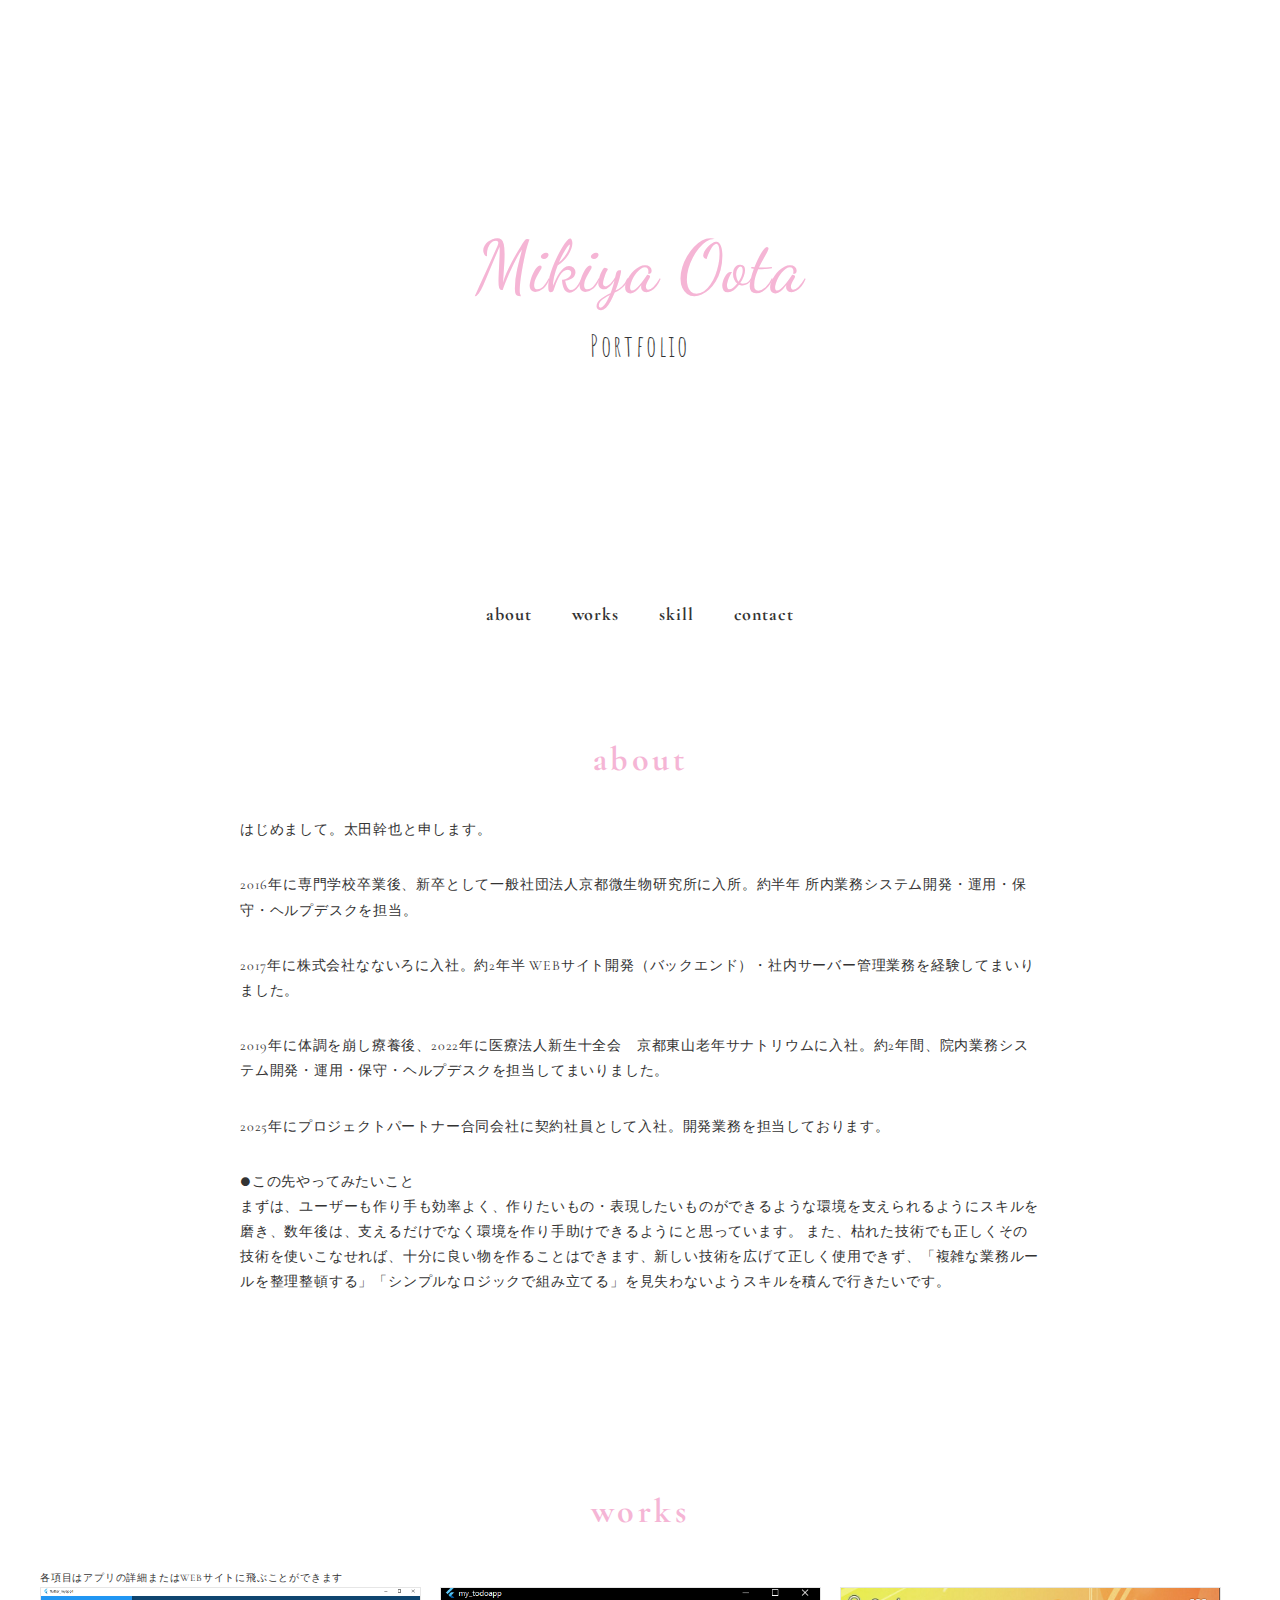
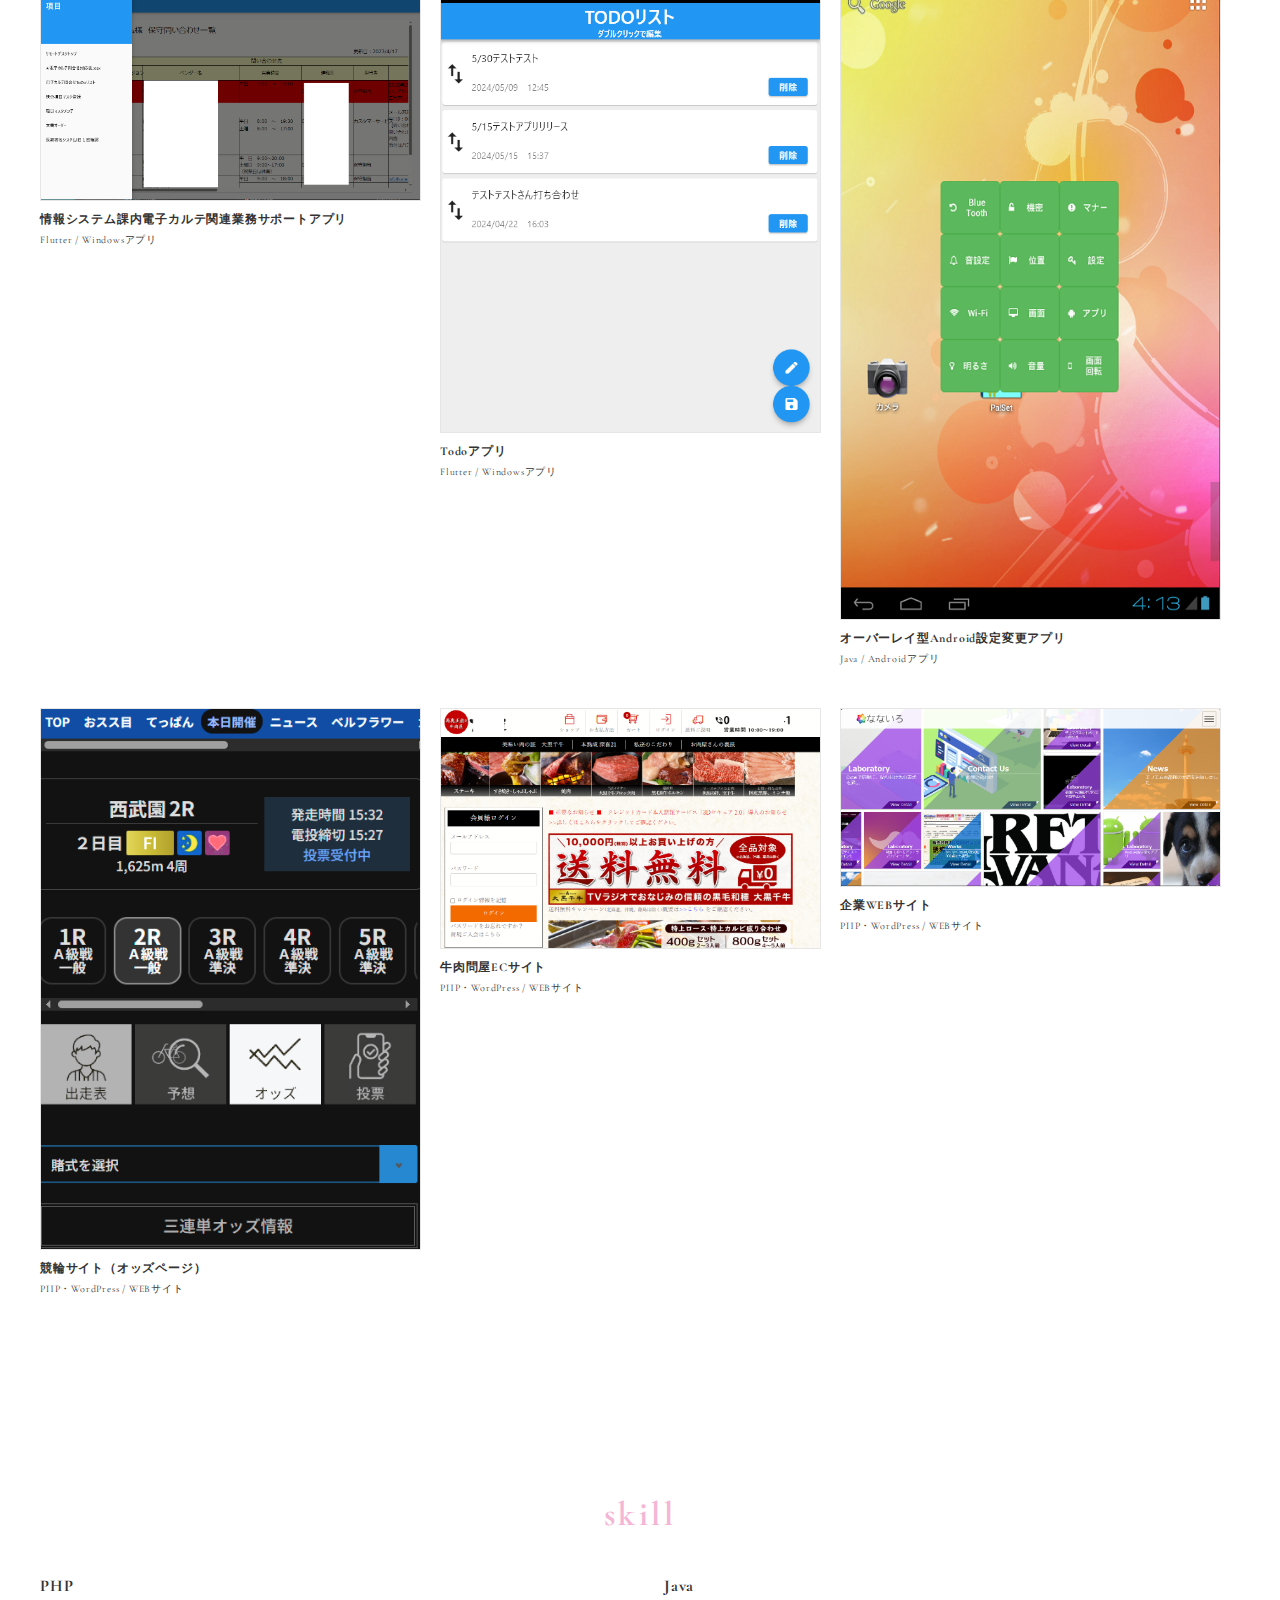
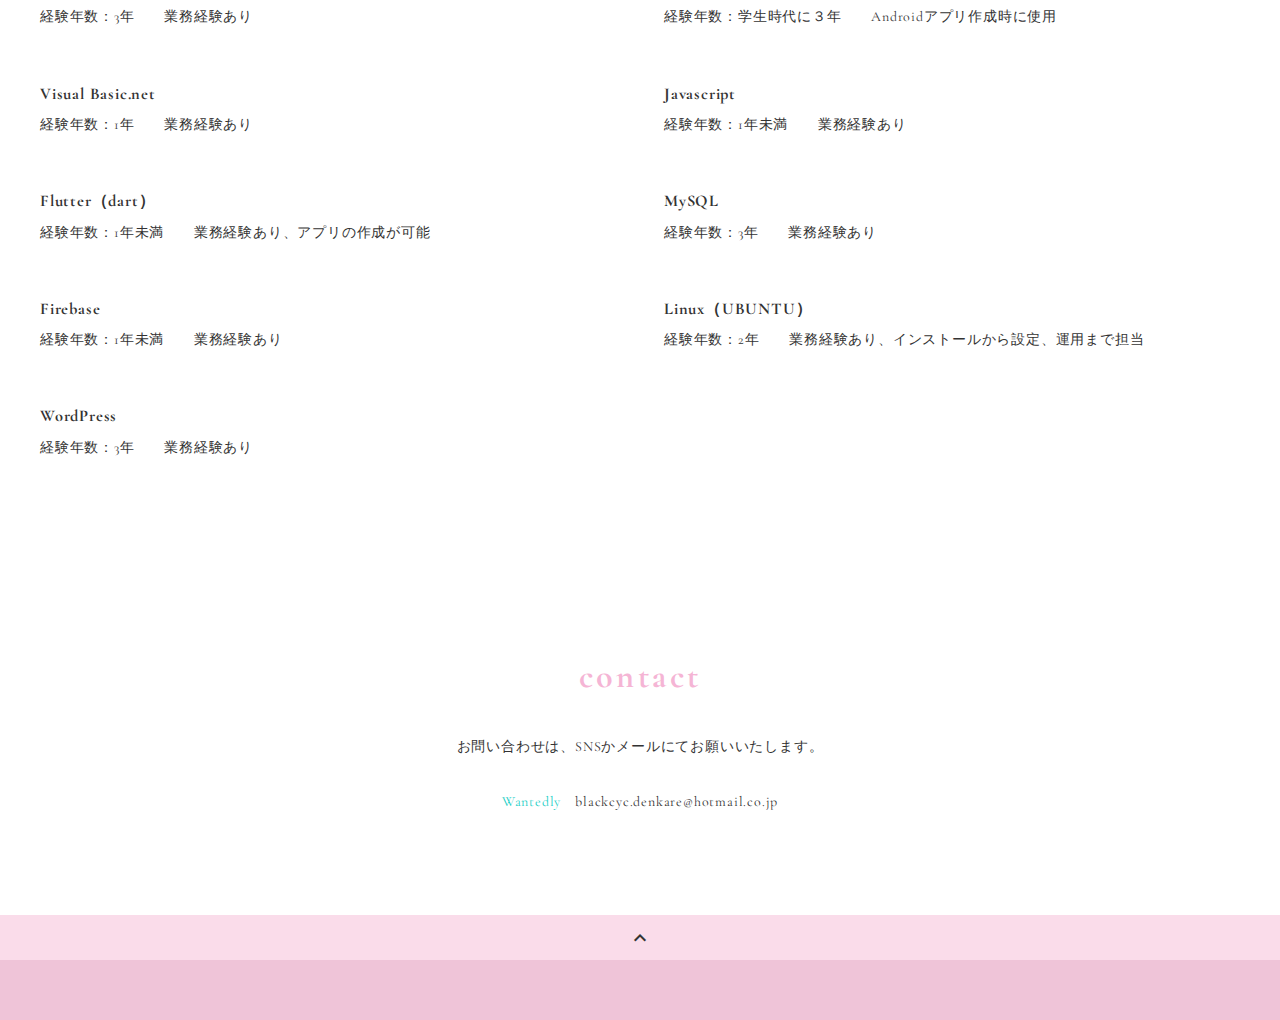
<file: index.html>
<!DOCTYPE html>
<html>
<head>
  <meta charset="utf-8">
  <meta name="viewport" content="width=device-width,initial-scale=1.0,user-scalable=no">
  <meta property='og:type' content='website'>
  <meta property='og:title' content='エンジニアmikiya oota ポートフォリオ'>
  <meta property='og:url' content='https://ota-m-kyoto.github.io/portfolio/'>
  <meta property='og:description' content='mikiya ootaのポートフォリオサイトです。'>
  <meta property="og:image" content="img/ogp.png">
  <meta name="description" content="mikiya ootaのポートフォリオサイトです" />
  <title>Mikiya Oota ポートフォリオ</title>
  <link rel="preconnect" href="https://fonts.gstatic.com">
  <link
    href="https://fonts.googleapis.com/css2?family=Amatic+SC&family=Cormorant+Garamond&family=Dancing+Script&display=swap"
    rel="stylesheet">
  <link href="https://fonts.googleapis.com/css?family=Material+Icons+Outlined" rel="stylesheet">
  <link href="css/ress.css" media="all" rel="stylesheet" type="text/css" />
  <link href="css/style.css" media="all" rel="stylesheet" type="text/css" />
  <link rel="shortcut icon" href="img/favicon.ico" />
  <link rel=”canonical” href=”https://ota-m-kyoto.github.io/portfolio/” />
</head>

<body>
  <div class="wrapper">



    <main class="content">

      <!-- header -->
      <header class="header">
        <div class="header-inner">
          <p class="header-title">Mikiya Oota</p>
          <p class="header-subtitle">Portfolio</p>
        </div>

      </header>
      <!-- /header -->

      <!-- gnav -->
      <nav class="gnav">
        <div class="gnav-inner">
          <ul class="gnav-list">
            <li class="gnav-item"><a href="#about">about</a></li>
            <li class="gnav-item"><a href="#works">works</a></li>
            <li class="gnav-item"><a href="#skill">skill</a></li>
            <li class="gnav-item"><a href="#contact">contact</a></li>
          </ul>
        </div>
      </nav>
      <!-- /gnav -->

      <!-- about -->
      <section class="about section" id="about">
        <div class="inner">
          <h2 class="title">about</h2>
          <div class="profile">
            <!--<p class="profile-img">
              <img src="img/profile.jpg" alt="">
            </p>-->
            <div class="profile-body">
              <p>はじめまして。太田幹也と申します。</p>
              <p>2016年に専門学校卒業後、新卒として一般社団法人京都微生物研究所に入所。約半年 所内業務システム開発・運用・保守・ヘルプデスクを担当。</p>
              <p>2017年に株式会社なないろに入社。約2年半 WEBサイト開発（バックエンド）・社内サーバー管理業務を経験してまいりました。</p>
              <p>2019年に体調を崩し療養後、2022年に医療法人新生十全会　京都東山老年サナトリウムに入社。約2年間、院内業務システム開発・運用・保守・ヘルプデスクを担当してまいりました。</p>
              <p>2025年にプロジェクトパートナー合同会社に契約社員として入社。開発業務を担当しております。</p>
              <p>●この先やってみたいこと<br>
                  まずは、ユーザーも作り手も効率よく、作りたいもの・表現したいものができるような環境を支えられるようにスキルを磨き、数年後は、支えるだけでなく環境を作り手助けできるようにと思っています。
                  また、枯れた技術でも正しくその技術を使いこなせれば、十分に良い物を作ることはできます、新しい技術を広げて正しく使用できず、「複雑な業務ルールを整理整頓する」「シンプルなロジックで組み立てる」を見失わないようスキルを積んで行きたいです。</p>
            </div>
          </div>
        </div>
      </section>
      <!-- /about -->

      <!-- works -->
      <section class="works section" id="works">
        <div class="inner">
          <h2 class="title">works</h2>
          <p class="works-info">各項目はアプリの詳細またはWEBサイトに飛ぶことができます</p>
          <div class="works-list">
            <a class="works-item" href="denkaruapp.html">
              <p class="works-img"><img src="img/denkaruapptop.png" alt="" /></p>
              <p class="works-name">情報システム課内電子カルテ関連業務サポートアプリ</p>
              <p class="works-info">Flutter  / Windowsアプリ</p>
            </a>
            <a class="works-item" href="todoapp.html">
              <p class="works-img"><img src="img/todotop.png" alt="" /></p>
              <p class="works-name">Todoアプリ</p>
              <p class="works-info">Flutter  / Windowsアプリ</p>
            </a>
            <a class="works-item" href="Androidapp.html">
              <p class="works-img"><img src="img/androidapptop.png" alt="" /></p>
              <p class="works-name">オーバーレイ型Android設定変更アプリ</p>
              <p class="works-info">Java  / Androidアプリ</p>
            </a>
            <a class="works-item" href="https://keirinsponichi.jp/sanrentan/?sr=SR202405204411" target="_blank">
              <p class="works-img"><img src="img/keirintop.png" alt="" /></p>
              <p class="works-name">競輪サイト（オッズページ）</p>
              <p class="works-info">PHP・WordPress  / WEBサイト</p>
            </a>
            <a class="works-item" href="https://www.daikokusengyu.co.jp/" target="_blank">
              <p class="works-img"><img src="img/gyunikutop.png" alt="" /></p>
              <p class="works-name">牛肉問屋ECサイト</p>
              <p class="works-info">PHP・WordPress  / WEBサイト</p>
            </a>
            <a class="works-item" href="https://www.7-16.co.jp/" target="_blank">
              <p class="works-img"><img src="img/nanairoweb.png" alt="" /></p>
              <p class="works-name">企業WEBサイト</p>
              <p class="works-info">PHP・WordPress  / WEBサイト</p>
            </a>
            <!--<a class="works-item" href="https://www.happymenkyo.com/" target="_blank">
              <p class="works-img"><img src="img/menkyotop.png" alt="" /></p>
              <p class="works-name">合宿免許サイト</p>
              <p class="works-info">PHP・WordPress  / WEBサイト</p>
            </a>-->
          </div>
        </div>
      </section>
      <!-- /works -->

      <!-- skill -->
      <section class="skill section" id="skill">
        <div class="inner">
          <h2 class="title">skill</h2>
          <div class="skill-list">
            <div class="skill-item">
              <!--<p class="skill-img"><img src="img/icon_skill.png" alt=""></p>-->
              <div class="skill-body">
                <h3 class="skill-name">PHP</h3>
                <p class="skill-text">
                  経験年数：3年　　業務経験あり</p>
              </div>
            </div>
            <div class="skill-item">
              <!--<p class="skill-img"><img src="img/icon_skill.png" alt=""></p>-->
              <div class="skill-body">
                <h3 class="skill-name">Java</h3>
                <p class="skill-text">
                  経験年数：学生時代に３年　　Androidアプリ作成時に使用</p>
              </div>
            </div>
            <div class="skill-item">
              <!--<p class="skill-img"><img src="img/icon_skill.png" alt=""></p>-->
              <div class="skill-body">
                <h3 class="skill-name">Visual Basic.net</h3>
                <p class="skill-text">
                  経験年数：1年　　業務経験あり</p>
              </div>
            </div>
            <div class="skill-item">
              <!--<p class="skill-img"><img src="img/icon_skill.png" alt=""></p>-->
              <div class="skill-body">
                <h3 class="skill-name">Javascript</h3>
                <p class="skill-text">
                  経験年数：1年未満　　業務経験あり</p>
              </div>
            </div>
            <div class="skill-item">
              <!--<p class="skill-img"><img src="img/icon_skill.png" alt=""></p>-->
              <div class="skill-body">
                <h3 class="skill-name">Flutter（dart）</h3>
                <p class="skill-text">
                  経験年数：1年未満　　業務経験あり、アプリの作成が可能</p>
              </div>
            </div>
            <div class="skill-item">
              <!--<p class="skill-img"><img src="img/icon_skill.png" alt=""></p>-->
              <div class="skill-body">
                <h3 class="skill-name">MySQL</h3>
                <p class="skill-text">
                  経験年数：3年　　業務経験あり</p>
              </div>
            </div>
            <div class="skill-item">
              <!--<p class="skill-img"><img src="img/icon_skill.png" alt=""></p>-->
              <div class="skill-body">
                <h3 class="skill-name">Firebase</h3>
                <p class="skill-text">
                  経験年数：1年未満　　業務経験あり</p>
              </div>
            </div>
            <div class="skill-item">
              <!--<p class="skill-img"><img src="img/icon_skill.png" alt=""></p>-->
              <div class="skill-body">
                <h3 class="skill-name">Linux（UBUNTU）</h3>
                <p class="skill-text">
                  経験年数：2年　　業務経験あり、インストールから設定、運用まで担当</p>
              </div>
            </div>
            <div class="skill-item">
              <!--<p class="skill-img"><img src="img/icon_skill.png" alt=""></p>-->
              <div class="skill-body">
                <h3 class="skill-name">WordPress</h3>
                <p class="skill-text">
                  経験年数：3年　　業務経験あり</p>
              </div>
            </div>
          </div>
        </div>
      </section>
      <!-- /skill -->

      <!-- contact -->
      <section class="contact section" id="contact">
        <div class="inner">
          <h2 class="title">contact</h2>
          <p class="lead">
            お問い合わせは、<br class="sp-only">SNSかメールにてお願いいたします。
          </p>
          <div class="contact-list">
            <a class="contact-item" href="https://www.wantedly.com/id/mikiya_oota" target="_blank" rel="noopener">Wantedly</a>
            <!--<a class="contact-item" href="https://www.instagram.com/" target="_blank" rel="noopener">Instagram</a>-->
            <span class="contact-item">blackcyc.denkare@hotmail.co.jp</span>
          </div>
        </div>
      </section>
      <!-- /contact -->
      <div class="page-top" id="js-page-top">
        <span class="material-icons-outlined">expand_less</span>
      </div>
    </main>

    <!-- footer -->
    <footer class="footer">
      <div class="copyright"></div>
    </footer>
    <!-- /footer -->

  </div>
  <script src="https://ajax.googleapis.com/ajax/libs/jquery/3.5.1/jquery.min.js"></script>
  <script type='text/javascript' src="js/script.js"></script>
</body>
</html>
</file>
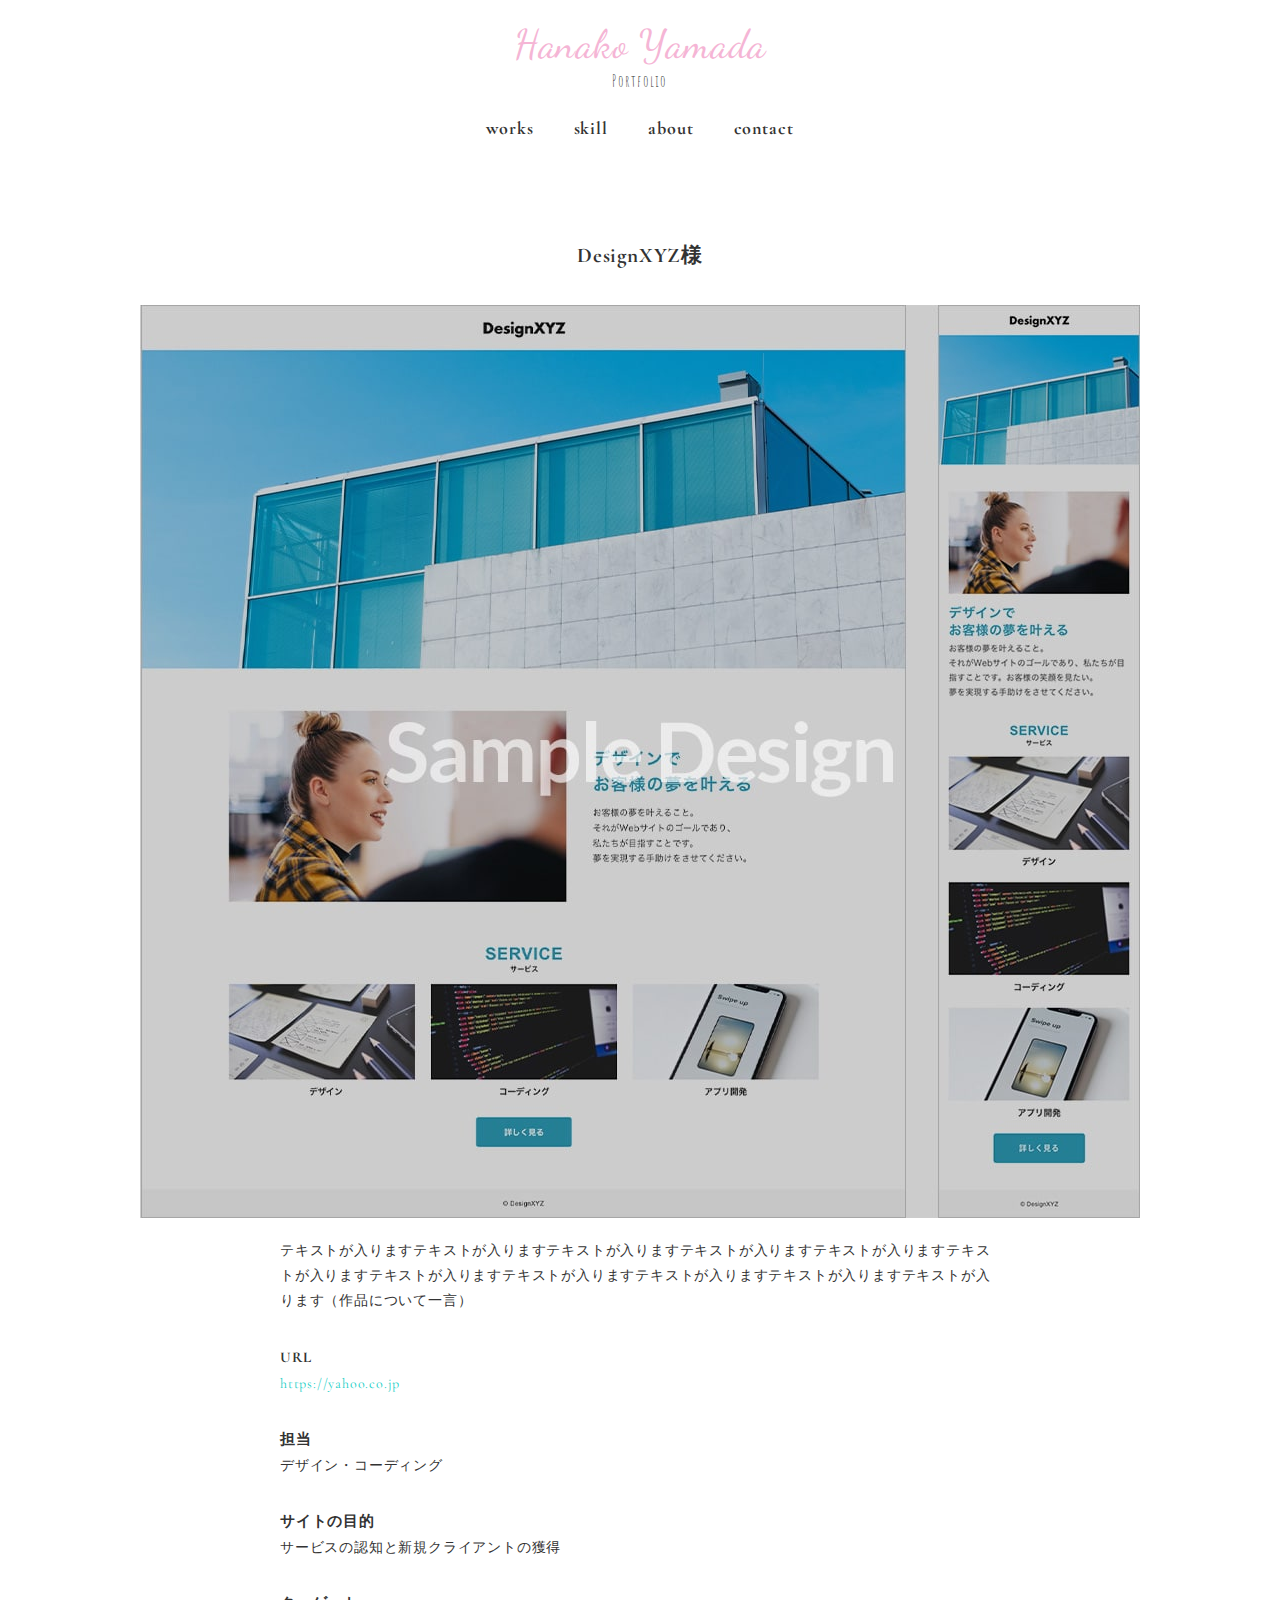
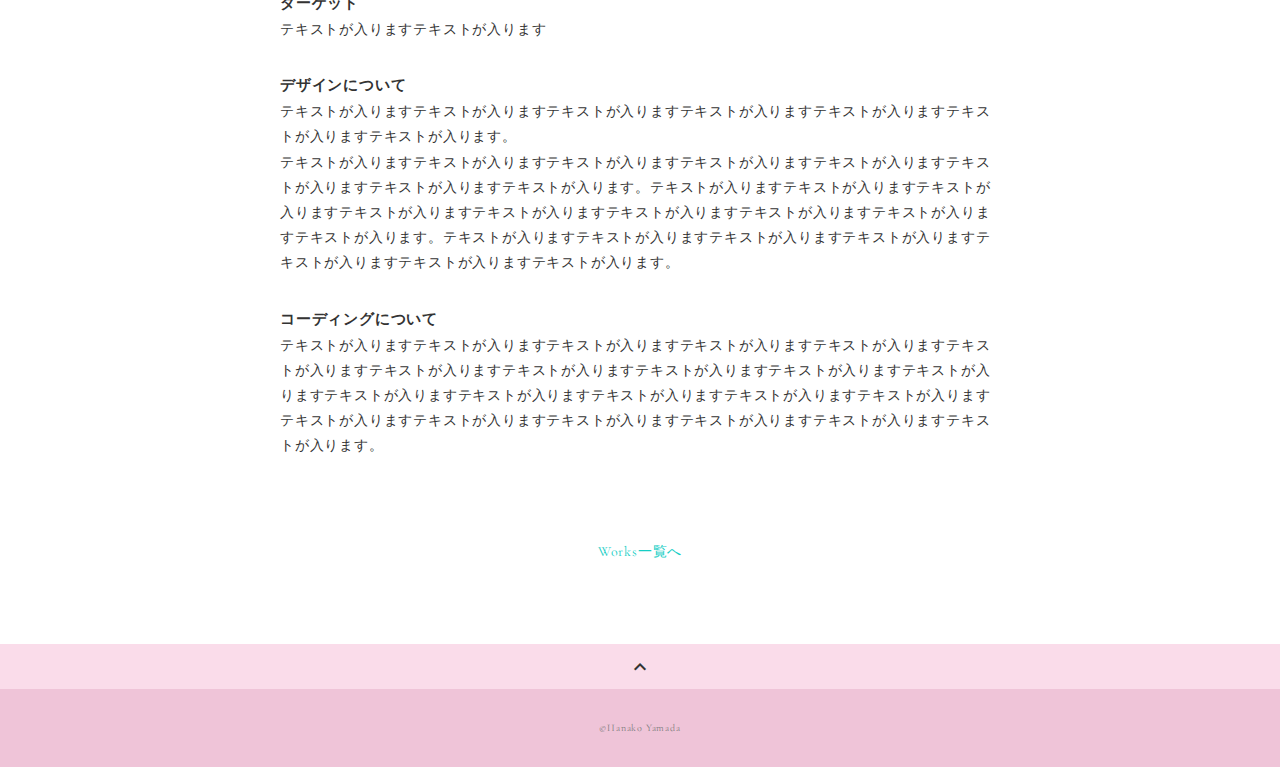
<file: Androidapp.html>
<!DOCTYPE html>
<html>
<head>
  <meta charset="utf-8">
  <meta name="viewport" content="width=device-width,initial-scale=1.0,user-scalable=no">
  <meta property='og:type' content='website'>
  <meta property='og:title' content='WebデザイナーHanako Yamada ポートフォリオ'>
  <meta property='og:url' content='URLが入る'>
  <meta property='og:description' content='Hanako Yamadaのポートフォリオサイトです。'>
  <meta property="og:image" content="img/ogp.png">
  <meta name="description" content="Hanako Yamadaのポートフォリオサイトです" />
  <title>Hanako Yamada ポートフォリオ</title>
  <link rel="preconnect" href="https://fonts.gstatic.com">
  <link
    href="https://fonts.googleapis.com/css2?family=Amatic+SC&family=Cormorant+Garamond&family=Dancing+Script&display=swap"
    rel="stylesheet">
  <link href="https://fonts.googleapis.com/css?family=Material+Icons+Outlined" rel="stylesheet">
  <link href="css/ress.css" media="all" rel="stylesheet" type="text/css" />
  <link href="css/style.css" media="all" rel="stylesheet" type="text/css" />
  <link rel="shortcut icon" href="img/favicon.ico" />
  <link rel=”canonical” href=”URLが入る” />
</head>

<body>
  <div class="wrapper">

    <!-- header -->
    <header class="sub-header">
      <div class="sub-header-inner">
        <a href=".">
          <p class="sub-header-title">Hanako Yamada</p>
          <p class="sub-header-subtitle">Portfolio</p>
        </a>
      </div>

    </header>
    <!-- /header -->

    <!-- gnav -->
    <nav class="gnav">
      <div class="gnav-inner">
        <ul class="gnav-list">
          <li class="gnav-item"><a href="./#works">works</a></li>
          <li class="gnav-item"><a href="./#skill">skill</a></li>
          <li class="gnav-item"><a href="./#about">about</a></li>
          <li class="gnav-item"><a href="./#contact">contact</a></li>
        </ul>
      </div>
    </nav>
    <!-- /gnav -->

    <main class="content">

      <article class="article">
        <div class="article-inner">
          <h2 class="article-title">DesignXYZ様</h2>
          <p class="article-img">
            <img src="img/works-sample.jpg" alt="">
          </p>
          <div class="article-body">
            <p>
              テキストが入りますテキストが入りますテキストが入りますテキストが入りますテキストが入りますテキストが入りますテキストが入りますテキストが入りますテキストが入りますテキストが入りますテキストが入ります（作品について一言）
            </p>
            <h3 class="article-info-title">URL</h3>
            <p><a href="https://yahoo.co.jp" target="_blank" rel="noopener">https://yahoo.co.jp</a></p>
            <h3 class="article-info-title">担当</h3>
            <p>デザイン・コーディング</p>
            <h3 class="article-info-title">サイトの目的</h3>
            <p>サービスの認知と新規クライアントの獲得</p>
            <h3 class="article-info-title">ターゲット</h3>
            <p>テキストが入りますテキストが入ります</p>
            <h3 class="article-info-title">デザインについて</h3>
            <p>
              テキストが入りますテキストが入りますテキストが入りますテキストが入りますテキストが入りますテキストが入りますテキストが入ります。<br>テキストが入りますテキストが入りますテキストが入りますテキストが入りますテキストが入りますテキストが入りますテキストが入りますテキストが入ります。テキストが入りますテキストが入りますテキストが入りますテキストが入りますテキストが入りますテキストが入りますテキストが入りますテキストが入りますテキストが入ります。テキストが入りますテキストが入りますテキストが入りますテキストが入りますテキストが入りますテキストが入りますテキストが入ります。
            </p>
            <h3 class="article-info-title">コーディングについて</h3>
            <p>
              テキストが入りますテキストが入りますテキストが入りますテキストが入りますテキストが入りますテキストが入りますテキストが入りますテキストが入りますテキストが入りますテキストが入りますテキストが入りますテキストが入りますテキストが入りますテキストが入りますテキストが入りますテキストが入りますテキストが入りますテキストが入りますテキストが入りますテキストが入りますテキストが入りますテキストが入ります。
            </p>
          </div>
          <div class="home-link">
            <a href="./#works">Works一覧へ</a>
          </div>
        </div>
      </article>

      <div class="page-top" id="js-page-top">
        <span class="material-icons-outlined">expand_less</span>
      </div>
    </main>

    <!-- footer -->
    <footer class="footer">
      <div class="copyright">&copy;Hanako Yamada</div>
    </footer>
    <!-- /footer -->

  </div>
  <script src="https://ajax.googleapis.com/ajax/libs/jquery/3.5.1/jquery.min.js"></script>
  <script type='text/javascript' src="js/script.js"></script>
</body>
</html>
</file>
<file: css/ress.css>
/*!
 * ress.css • v3.0.1
 * MIT License
 * github.com/filipelinhares/ress
 */

/* # =================================================================
   # Global selectors
   # ================================================================= */

html {
  box-sizing: border-box;
  word-break: normal;
  -moz-tab-size: 4;
  tab-size: 4;

  -webkit-text-size-adjust: 100%; /* Prevent adjustments of font size after orientation changes in iOS */
}

*,
::before,
::after {
  box-sizing: inherit;
  background-repeat: no-repeat; /* Set `background-repeat: no-repeat` to all elements and pseudo elements */
}

::before,
::after {
  vertical-align: inherit;
  text-decoration: inherit; /* Inherit text-decoration and vertical align to ::before and ::after pseudo elements */
}

* {
  margin: 0;
  padding: 0; /* Reset `padding` and `margin` of all elements */
}

/* # =================================================================
   # General elements
   # ================================================================= */

hr {
  overflow: visible; /* Show the overflow in Edge and IE */
  height: 0; /* Add the correct box sizing in Firefox */
}

details,
main {
  display: block; /* Render the `main` element consistently in IE. */
}

summary {
  display: list-item; /* Add the correct display in all browsers */
}

small {
  font-size: 80%; /* Set font-size to 80% in `small` elements */
}

[hidden] {
  display: none; /* Add the correct display in IE */
}

abbr[title] {
  /* Add the correct text decoration in Chrome, Edge, IE, Opera, and Safari */
  text-decoration: underline;
  text-decoration: underline dotted;
  border-bottom: none; /* Remove the bottom border in Chrome 57 */
}

a {
  background-color: transparent; /* Remove the gray background on active links in IE 10 */
}

a:active,
a:hover {
  outline-width: 0; /* Remove the outline when hovering in all browsers */
}

code,
kbd,
pre,
samp {
  font-family: monospace, monospace; /* Specify the font family of code elements */
}

pre {
  font-size: 1em; /* Correct the odd `em` font sizing in all browsers */
}

b,
strong {
  font-weight: bolder; /* Add the correct font weight in Chrome, Edge, and Safari */
}

/* https://gist.github.com/unruthless/413930 */
sub,
sup {
  position: relative;
  font-size: 75%;
  line-height: 0;
  vertical-align: baseline;
}

sub {
  bottom: -.25em;
}

sup {
  top: -.5em;
}

/* # =================================================================
   # Forms
   # ================================================================= */

input {
  border-radius: 0;
}

/* Replace pointer cursor in disabled elements */
[disabled] {
  cursor: default;
}

[type="number"]::-webkit-inner-spin-button,
[type="number"]::-webkit-outer-spin-button {
  height: auto; /* Correct the cursor style of increment and decrement buttons in Chrome */
}

[type="search"] {
  outline-offset: -2px; /* Correct the outline style in Safari */

  -webkit-appearance: textfield; /* Correct the odd appearance in Chrome and Safari */
}

[type="search"]::-webkit-search-decoration {
  -webkit-appearance: none; /* Remove the inner padding in Chrome and Safari on macOS */
}

textarea {
  overflow: auto; /* Internet Explorer 11+ */
  resize: vertical; /* Specify textarea resizability */
}

button,
input,
optgroup,
select,
textarea {
  font: inherit; /* Specify font inheritance of form elements */
}

optgroup {
  font-weight: bold; /* Restore the font weight unset by the previous rule */
}

button {
  overflow: visible; /* Address `overflow` set to `hidden` in IE 8/9/10/11 */
}

button,
select {
  text-transform: none; /* Firefox 40+, Internet Explorer 11- */
}

/* Apply cursor pointer to button elements */
button,
[type="button"],
[type="reset"],
[type="submit"],
[role="button"] {
  cursor: pointer;
  color: inherit;
}

/* Remove inner padding and border in Firefox 4+ */
button::-moz-focus-inner,
[type="button"]::-moz-focus-inner,
[type="reset"]::-moz-focus-inner,
[type="submit"]::-moz-focus-inner {
  padding: 0;
  border-style: none;
}

/* Replace focus style removed in the border reset above */
button:-moz-focusring,
[type="button"]::-moz-focus-inner,
[type="reset"]::-moz-focus-inner,
[type="submit"]::-moz-focus-inner {
  outline: 1px dotted ButtonText;
}

button,
html [type="button"],
/* Prevent a WebKit bug where (2) destroys native `audio` and `video`controls in Android 4 */
[type="reset"],
[type="submit"] {
  -webkit-appearance: button; /* Correct the inability to style clickable types in iOS */
}

/* Remove the default button styling in all browsers */
button,
input,
select,
textarea {
  border-style: none;
  background-color: transparent;
}

/* Style select like a standard input */
select {
  -webkit-appearance: none; /* Chrome 41+ */
  -moz-appearance: none; /* Firefox 36+ */
}

select::-ms-expand {
  display: none; /* Internet Explorer 11+ */
}

select::-ms-value {
  color: currentColor; /* Internet Explorer 11+ */
}

legend {
  display: table; /* Correct the text wrapping in Edge and IE */
  max-width: 100%; /* Correct the text wrapping in Edge and IE */
  max-width: 100%; /* Correct the text wrapping in Edge 18- and IE */
  white-space: normal; /* Correct the text wrapping in Edge and IE */
  color: inherit; /* Correct the color inheritance from `fieldset` elements in IE */
  border: 0; /* Correct `color` not being inherited in IE 8/9/10/11 */
}

::-webkit-file-upload-button {
  font: inherit; /* Change font properties to `inherit` in Chrome and Safari */
  color: inherit;
  /* Correct the inability to style clickable types in iOS and Safari */

  -webkit-appearance: button;
}

/* # =================================================================
   # Specify media element style
   # ================================================================= */

img {
  border-style: none; /* Remove border when inside `a` element in IE 8/9/10 */
}

/* Add the correct vertical alignment in Chrome, Firefox, and Opera */
progress {
  vertical-align: baseline;
}

/* # =================================================================
   # Accessibility
   # ================================================================= */

/* Hide content from screens but not screenreaders */
@media screen {
  [hidden~="screen"] {
    display: inherit;
  }
  [hidden~="screen"]:not(:active):not(:focus):not(:target) {
    position: absolute !important;
    clip: rect(0 0 0 0) !important;
  }
}

/* Specify the progress cursor of updating elements */
[aria-busy="true"] {
  cursor: progress;
}

/* Specify the pointer cursor of trigger elements */
[aria-controls] {
  cursor: pointer;
}

/* Specify the unstyled cursor of disabled, not-editable, or otherwise inoperable elements */
[aria-disabled] {
  cursor: default;
}
</file>
<file: css/style.css>
body {
  font-family: "Cormorant Garamond","Helvetica Neue",Arial,"Hiragino Kaku Gothic ProN","Hiragino Sans",Meiryo,sans-serif;
  font-size: 14px;
  line-height: 1.8;
  letter-spacing: .8px;
  color: #333;
}

a {
  transition: opacity .3s;
  text-decoration: none;
  color: #16cec5;
}

img {
  max-width: 100%;
  height: auto;
  vertical-align: bottom;
  border-style: none;
}

ul,
li {
  list-style: none;
}

.pc-only {
  display: block;
}

.sp-only {
  display: none;
}

/*--------------------------------
 レイアウト
---------------------------------*/
.section {
  padding: 100px 0;
}

.inner {
  max-width: 1340px;
  margin: 0 auto;
  padding: 0 40px;
}

/*--------------------------------
 見出し
---------------------------------*/
.title {
  font-size: 34px;
  line-height: 1;
  margin-bottom: 40px;
  text-align: center;
  letter-spacing: .1em;
  color: #f5b5d5;
}

.lead {
  margin-bottom: 30px;
}

/*--------------------------------
 header
---------------------------------*/
.header {
  display: flex;
  align-items: center;
  justify-content: center;
  height: 65vh;
  text-align: center;
}

.header-inner {
  padding: 0 40px;
}

.header-title {
  font-family: "Dancing Script", cursive;
  font-size: 72px;
  line-height: 1.2;
  margin-bottom: 20px;
  color: #f5b5d5;
}
.header-subtitle {
  font-family: "Amatic SC", cursive;
  font-size: 30px;
  line-height: 1;
  letter-spacing: .08em;
}

/*--------------------------------
 下層ページのheader
---------------------------------*/
.sub-header {
  display: flex;
  align-items: center;
  justify-content: center;
  padding: 20px 0 10px;
  text-align: center;
}

.sub-header-inner {
  padding: 0 40px;
}

.sub-header-title {
  font-family: "Dancing Script", cursive;
  font-size: 40px;
  line-height: 1.2;
  margin-bottom: 5px;
  color: #f5b5d5;
}
.sub-header-subtitle {
  font-family: "Amatic SC", cursive;
  font-size: 16px;
  line-height: 1;
  letter-spacing: .08em;
  color: #333;
}

/*--------------------------------
グローバルナビ
---------------------------------*/
.gnav {
  position: sticky;
  top: 0;
  z-index: 1;
  width: 100%;
  background-color: #fff;
}

.gnav-inner {
  padding: 15px 40px;
}

.gnav-list {
  display: flex;
  justify-content: center;
}

.gnav-item {
  margin: 0 20px;
}

.gnav-item a {
  position: relative;
  font-size: 18px;
  font-weight: bold;
  line-height: 1;
  display: inline-block;
  padding: 5px 0;
  transition: .3s;
  letter-spacing: .05em;
  color: #333;
}

.gnav-item a:hover {
  opacity: .8;
}

/*--------------------------------
 Works
---------------------------------*/
.works-list {
  display: flex;
  flex-wrap: wrap;
  margin-bottom: -40px;
}

.works-item {
  width: 31.74603%;
  margin-right: 1.58730%;
  margin-bottom: 40px;
  color: #333;
}

.works-item:hover {
  opacity: .9;
}

.works-item:nth-of-type(3n) {
  margin-right: 0;
}

.works-img img {
  border: 1px solid #e6e6e6;
}

.works-name {
  font-size: 12px;
  font-weight: bold;
  margin-top: 8px;
}

.works-info {
  font-size: 10px;
}

/*--------------------------------
 Skill
---------------------------------*/
.skill-list {
  display: flex;
  flex-wrap: wrap;
  justify-content: space-between;
  margin-bottom: -50px;
}

.skill-item {
  display: flex;
  align-items: flex-start;
  justify-content: space-between;
  width: 48%;
  margin-bottom: 50px;
}

.skill-img {
  width: 60px;
  height: auto;
  margin-right: 20px;
}

.skill-body {
  flex: 1;
}

.skill-name {
  margin-bottom: 3px;
}

/*--------------------------------
 About
---------------------------------*/
.profile {
  display: flex;
  flex-wrap: wrap;
  max-width: 800px;
  margin: 0 auto;
}
.profile-img {
  width: 20%;
  margin-right: 30px;
  border-radius: 50%;
}
.profile-img img {
  border-radius: 50%;
}
.profile-body {
  flex: 1;
}
.profile-body p:not(:last-child) {
  margin-bottom: 30px;
}

/*--------------------------------
 Contact
---------------------------------*/
.contact {
  text-align: center;
}

.contact-item:not(:last-child) {
  margin-right: 10px;
}

.contact-text {
  margin-top: 10px;
}
/*--------------------------------
 ページトップ
---------------------------------*/
.page-top {
  font-weight: bold;
  padding: 10px;
  cursor: pointer;
  text-align: center;
  background-color: #fadcea;
}

.page-top .material-icons-outlined {
  vertical-align: bottom;
  color: #333;
}

/*--------------------------------
 フッター
---------------------------------*/
.footer {
  padding: 30px;
  background-color: #efc4d8;
}

.copyright {
  font-size: 10px;
  text-align: center;
  color: #797979;
}

/*--------------------------------
 下層：Worksページ
---------------------------------*/
.article {
  padding: 80px 0;
}

.article-inner {
  max-width: 1040px;
  margin: 0 auto;
  padding: 0 20px;
}

.article-title {
  margin-bottom: 30px;
  text-align: center;
}

.article-img {
  margin-bottom: 20px;
}

.article-body {
  max-width: 720px;
  margin: 0 auto;
  margin-bottom: 80px;
}

.article-info-title {
  font-size: 15px;
}

.article-body img {
  margin-bottom: 30px;
}

.article-body p {
  margin-bottom: 30px;
}

.home-link {
  text-align: center;
}

/*media Queries 767
----------------------------------------------------*/
@media screen and (max-width: 767px) {
  body {
    font-size: 13px;
    line-height: 1.7;
  }

  .pc-only {
    display: none;
  }

  .sp-only {
    display: block;
  }

  /* 見出し */
  .title {
    font-size: 26px;
    margin-bottom: 20px;
  }

  /* レイアウト */
  .section {
    padding: 60px 0;
  }

  .inner {
    padding: 0 20px;
  }

  /*  header */
  .header {
    height: 60vh;
  }

  .header-inner {
    padding: 0 20px;
  }

  .header-title {
    font-size: 40px;
    margin-bottom: 10px;
  }
  .header-subtitle {
    font-size: 18px;
  }

  /*  下層ページのheader */
  .sub-header-inner {
    padding: 0 40px;
  }

  .sub-header-title {
    font-family: "Dancing Script", cursive;
    font-size: 24px;
  }
  .sub-header-subtitle {
    font-size: 14px;
  }

  /* グローバルナビ */
  .gnav .inner {
    padding: 15px;
  }

  .gnav-logo {
    font-size: 15px;
  }

  .gnav-item:not(:last-child) {
    margin-right: 10px;
  }

  .gnav-item a {
    font-size: 12px;
  }

  .gnav-item a:after {
    display: none;
  }

  /* Works */
  .works-name {
    font-size: 10px;
  }

  .works-list {
    justify-content: space-between;
  }

  .works-item {
    flex: 0 0 48%;
    margin-right: 0;
    margin-bottom: 30px;
  }

  /* Skill */
  .skill-list {
    display: block;
    margin-bottom: 0;
  }

  .skill-item {
    width: 100%;
    margin-bottom: 35px;
  }

  .skill-item:last-child {
    margin-bottom: 0;
  }

  /* About */
  .profile {
    display: block;
  }
  .profile-img {
    width: 150px;
    margin: 0 auto;
    margin-bottom: 25px;
  }

  .profile-body p:not(:last-child) {
    margin-bottom: 20px;
  }

  /* フッター */
  .footer {
    padding: 20px;
  }

  /* 下層ページ */
  .article {
    padding: 30px 0;
  }
}
</file>
